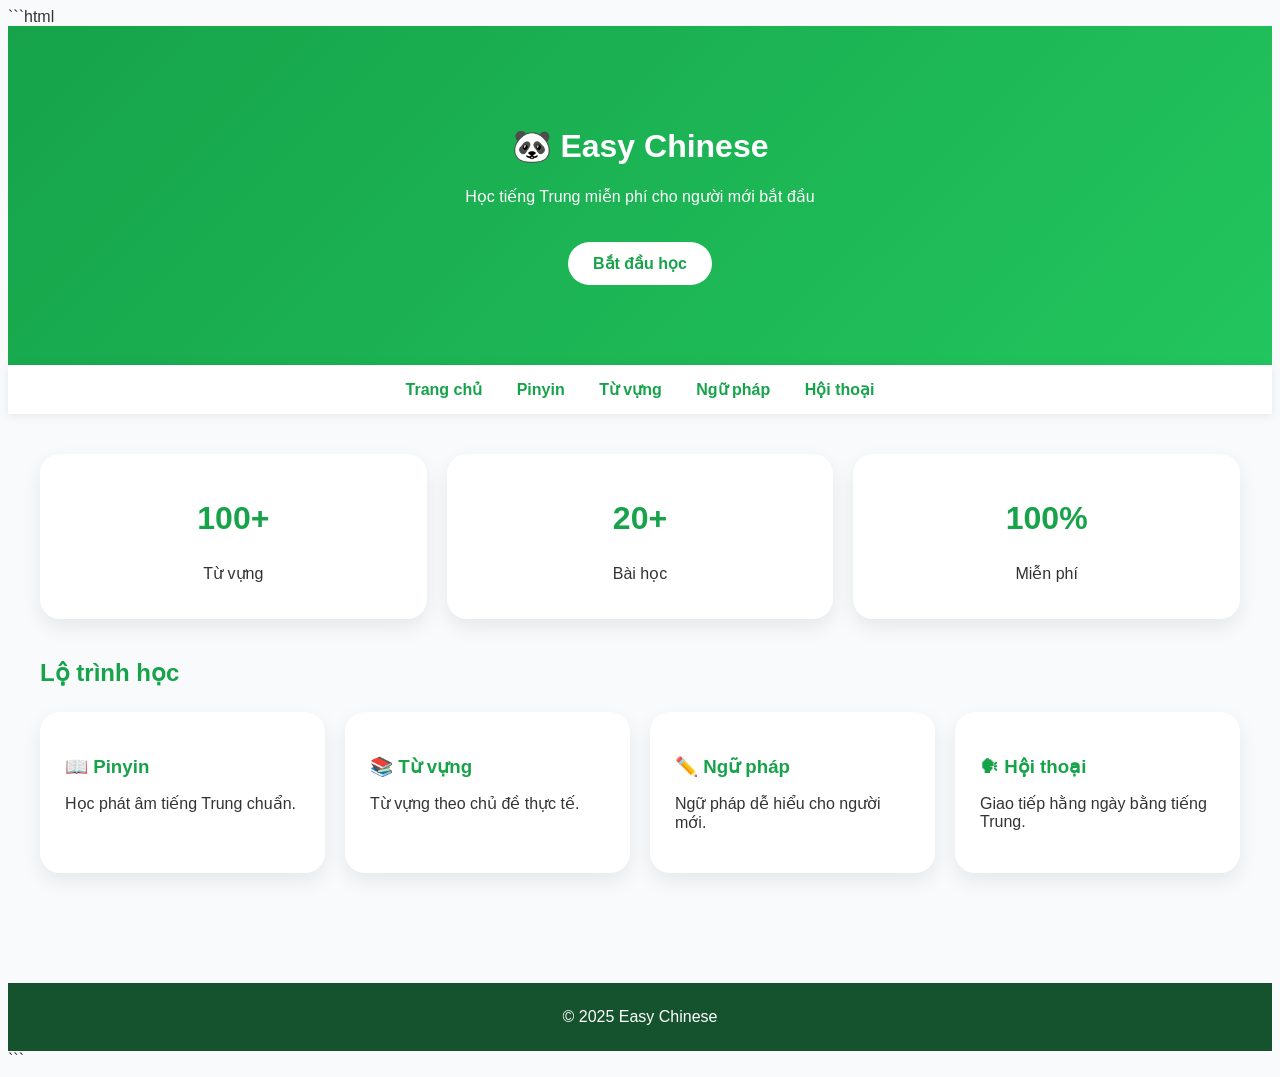
<file: index.html>
```html
<!DOCTYPE html>
<html lang="vi">
<head>
<meta charset="UTF-8">
<meta name="viewport" content="width=device-width, initial-scale=1.0">
<title>Easy Chinese</title>

<link rel="stylesheet" href="css/style.css">

<style>
.grid{
    display:grid;
    grid-template-columns:repeat(auto-fit,minmax(280px,1fr));
    gap:20px;
}

.stat-grid{
    display:grid;
    grid-template-columns:repeat(auto-fit,minmax(180px,1fr));
    gap:20px;
    margin-bottom:40px;
}

.stat{
    background:white;
    padding:20px;
    border-radius:20px;
    text-align:center;
    box-shadow:0 8px 20px rgba(0,0,0,.08);
}

.stat h2{
    color:#16a34a;
    font-size:32px;
}
</style>

</head>
<body>

<header>

<h1>🐼 Easy Chinese</h1>

<p>Học tiếng Trung miễn phí cho người mới bắt đầu</p>

<a href="pinyin.html" class="btn">
Bắt đầu học
</a>

</header>

<nav>
<a href="index.html">Trang chủ</a>
<a href="pinyin.html">Pinyin</a>
<a href="vocabulary.html">Từ vựng</a>
<a href="grammar.html">Ngữ pháp</a>
<a href="conversation.html">Hội thoại</a>
</nav>

<div class="container">

<div class="stat-grid">

<div class="stat">
<h2>100+</h2>
<p>Từ vựng</p>
</div>

<div class="stat">
<h2>20+</h2>
<p>Bài học</p>
</div>

<div class="stat">
<h2>100%</h2>
<p>Miễn phí</p>
</div>

</div>

<h2 style="color:#16a34a;margin-bottom:25px;">
Lộ trình học
</h2>

<div class="grid">

<div class="card">
<h3>📖 Pinyin</h3>
<p>Học phát âm tiếng Trung chuẩn.</p>
</div>

<div class="card">
<h3>📚 Từ vựng</h3>
<p>Từ vựng theo chủ đề thực tế.</p>
</div>

<div class="card">
<h3>✏️ Ngữ pháp</h3>
<p>Ngữ pháp dễ hiểu cho người mới.</p>
</div>

<div class="card">
<h3>🗣 Hội thoại</h3>
<p>Giao tiếp hằng ngày bằng tiếng Trung.</p>
</div>

</div>

</div>

<footer>
© 2025 Easy Chinese
</footer>

</body>
</html>
```
</file>
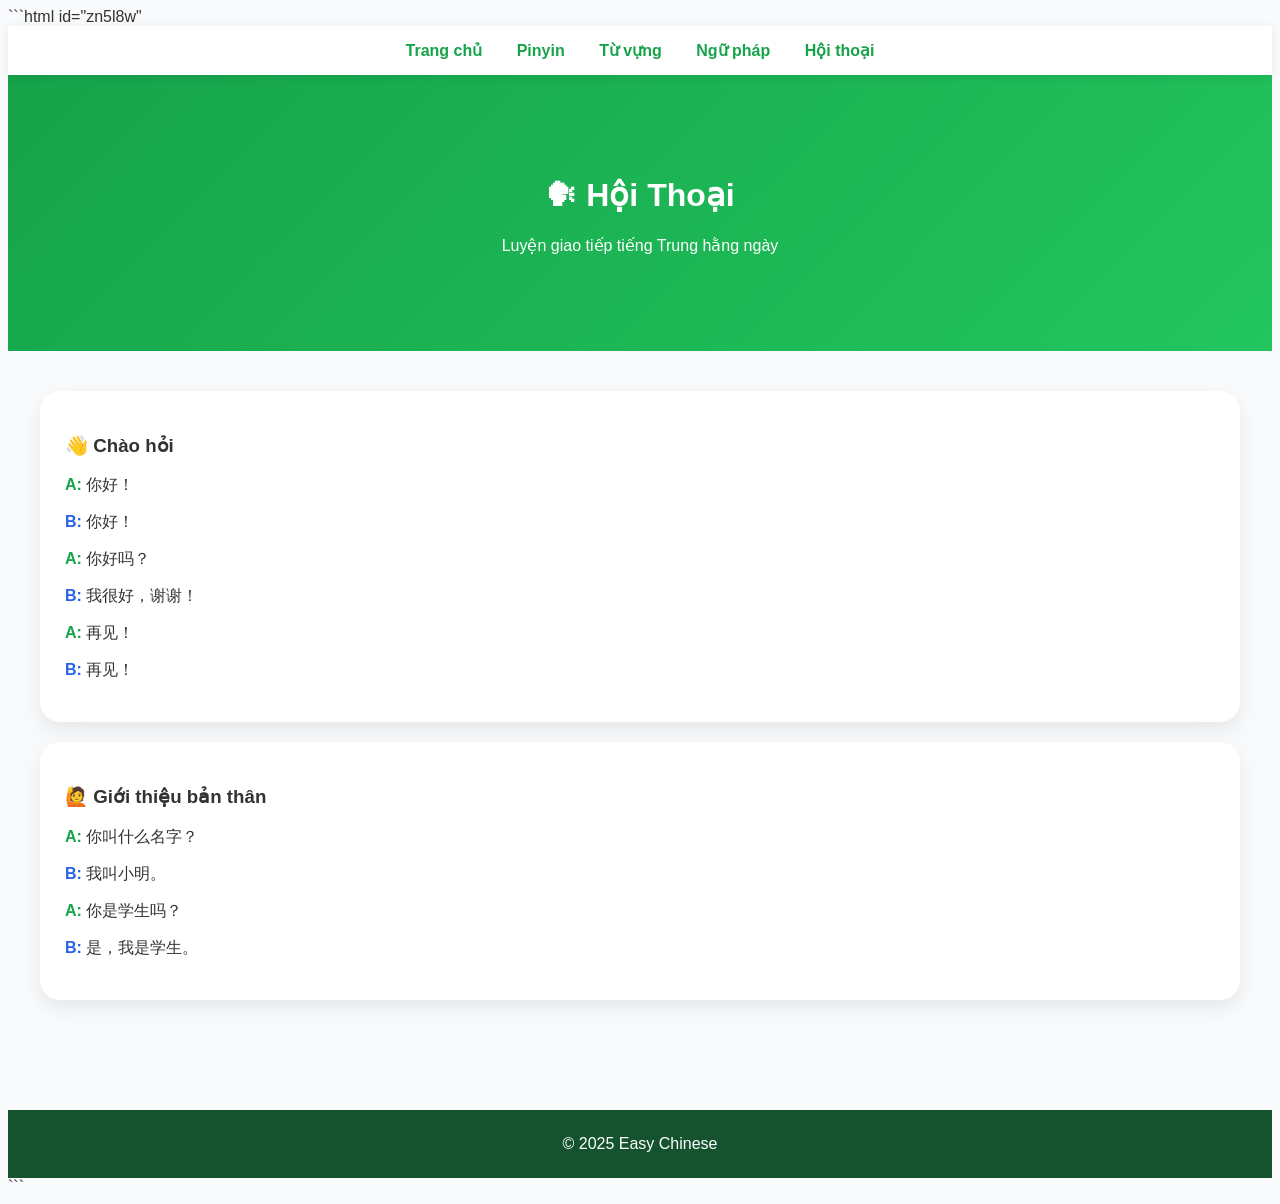
<file: conversation.html>
```html id="zn5l8w"
<!DOCTYPE html>
<html lang="vi">
<head>
<meta charset="UTF-8">
<meta name="viewport" content="width=device-width, initial-scale=1.0">
<title>Hội thoại - Easy Chinese</title>

<link rel="stylesheet" href="css/style.css">

<style>
.dialog{
    background:white;
    padding:25px;
    border-radius:20px;
    margin-bottom:20px;
    box-shadow:0 8px 20px rgba(0,0,0,.08);
}

.person-a{
    color:#16a34a;
    font-weight:bold;
}

.person-b{
    color:#2563eb;
    font-weight:bold;
}
</style>

</head>

<body>

<nav>
<a href="index.html">Trang chủ</a>
<a href="pinyin.html">Pinyin</a>
<a href="vocabulary.html">Từ vựng</a>
<a href="grammar.html">Ngữ pháp</a>
<a href="conversation.html">Hội thoại</a>
</nav>

<header>
<h1>🗣 Hội Thoại</h1>
<p>Luyện giao tiếp tiếng Trung hằng ngày</p>
</header>

<div class="container">

<div class="dialog">

<h3>👋 Chào hỏi</h3>

<p><span class="person-a">A:</span> 你好！</p>
<p><span class="person-b">B:</span> 你好！</p>

<p><span class="person-a">A:</span> 你好吗？</p>
<p><span class="person-b">B:</span> 我很好，谢谢！</p>

<p><span class="person-a">A:</span> 再见！</p>
<p><span class="person-b">B:</span> 再见！</p>

</div>

<div class="dialog">

<h3>🙋 Giới thiệu bản thân</h3>

<p><span class="person-a">A:</span> 你叫什么名字？</p>
<p><span class="person-b">B:</span> 我叫小明。</p>

<p><span class="person-a">A:</span> 你是学生吗？</p>
<p><span class="person-b">B:</span> 是，我是学生。</p>

</div>

</div>

<footer>
© 2025 Easy Chinese
</footer>

</body>
</html>
```
</file>
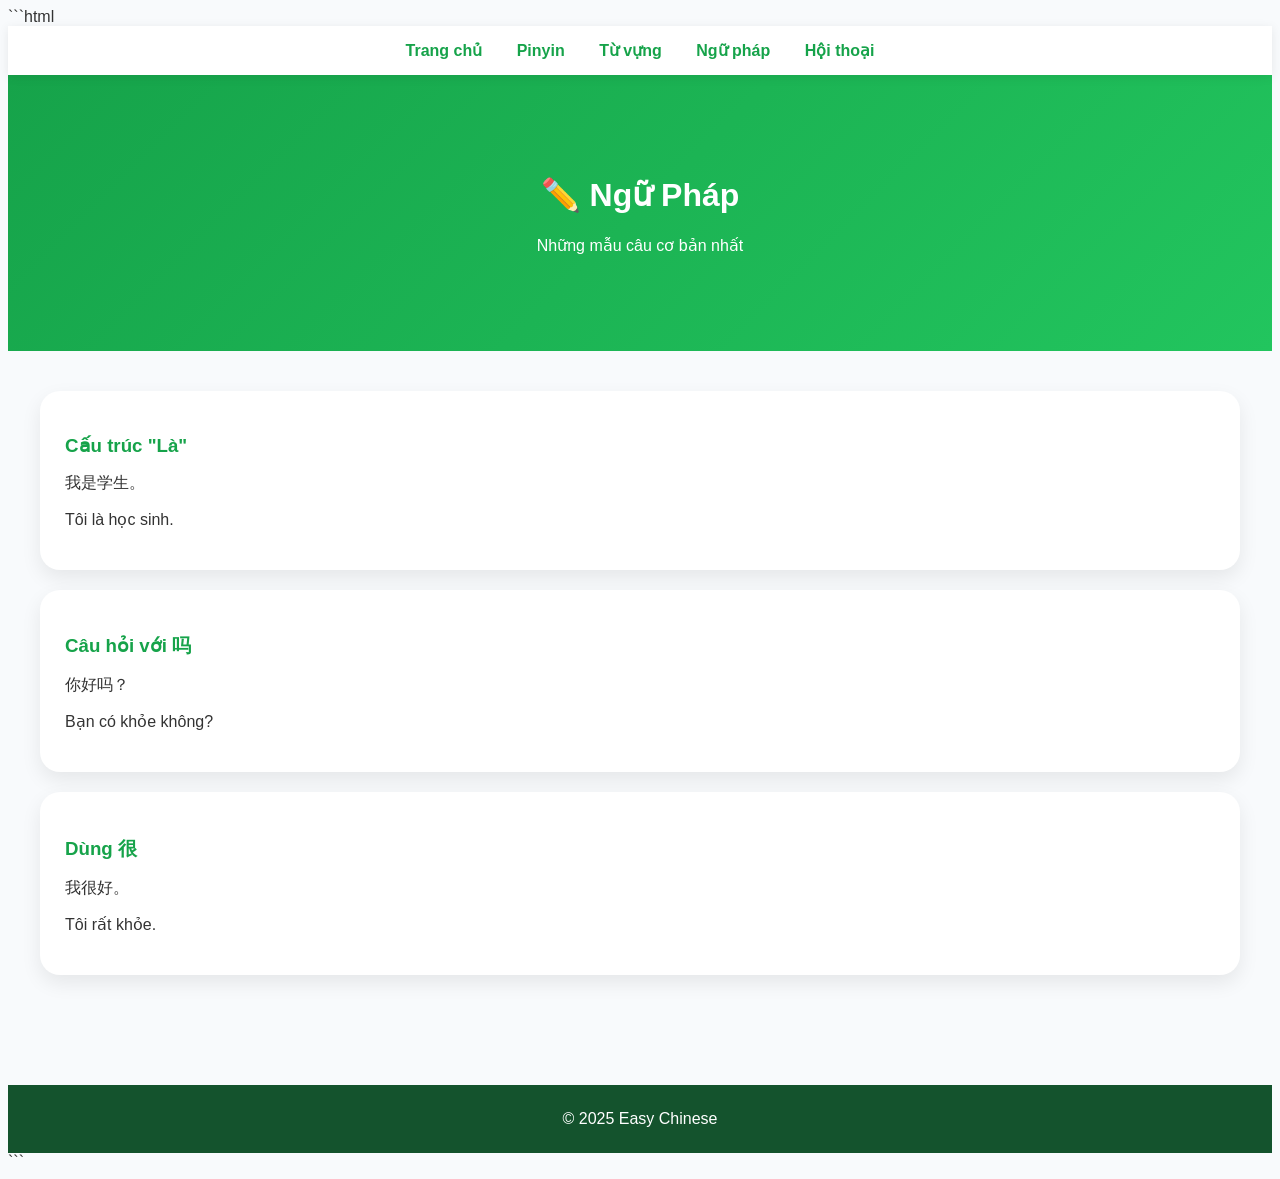
<file: grammar.html>
```html
<!DOCTYPE html>
<html lang="vi">
<head>
<meta charset="UTF-8">
<meta name="viewport" content="width=device-width, initial-scale=1.0">
<title>Ngữ pháp - Easy Chinese</title>

<link rel="stylesheet" href="css/style.css">
</head>

<body>

<nav>
<a href="index.html">Trang chủ</a>
<a href="pinyin.html">Pinyin</a>
<a href="vocabulary.html">Từ vựng</a>
<a href="grammar.html">Ngữ pháp</a>
<a href="conversation.html">Hội thoại</a>
</nav>

<header>
<h1>✏️ Ngữ Pháp</h1>
<p>Những mẫu câu cơ bản nhất</p>
</header>

<div class="container">

<div class="card">
<h3>Cấu trúc "Là"</h3>
<p>我是学生。</p>
<p>Tôi là học sinh.</p>
</div>

<div class="card">
<h3>Câu hỏi với 吗</h3>
<p>你好吗？</p>
<p>Bạn có khỏe không?</p>
</div>

<div class="card">
<h3>Dùng 很</h3>
<p>我很好。</p>
<p>Tôi rất khỏe.</p>
</div>

</div>

<footer>
© 2025 Easy Chinese
</footer>

</body>
</html>
```
</file>
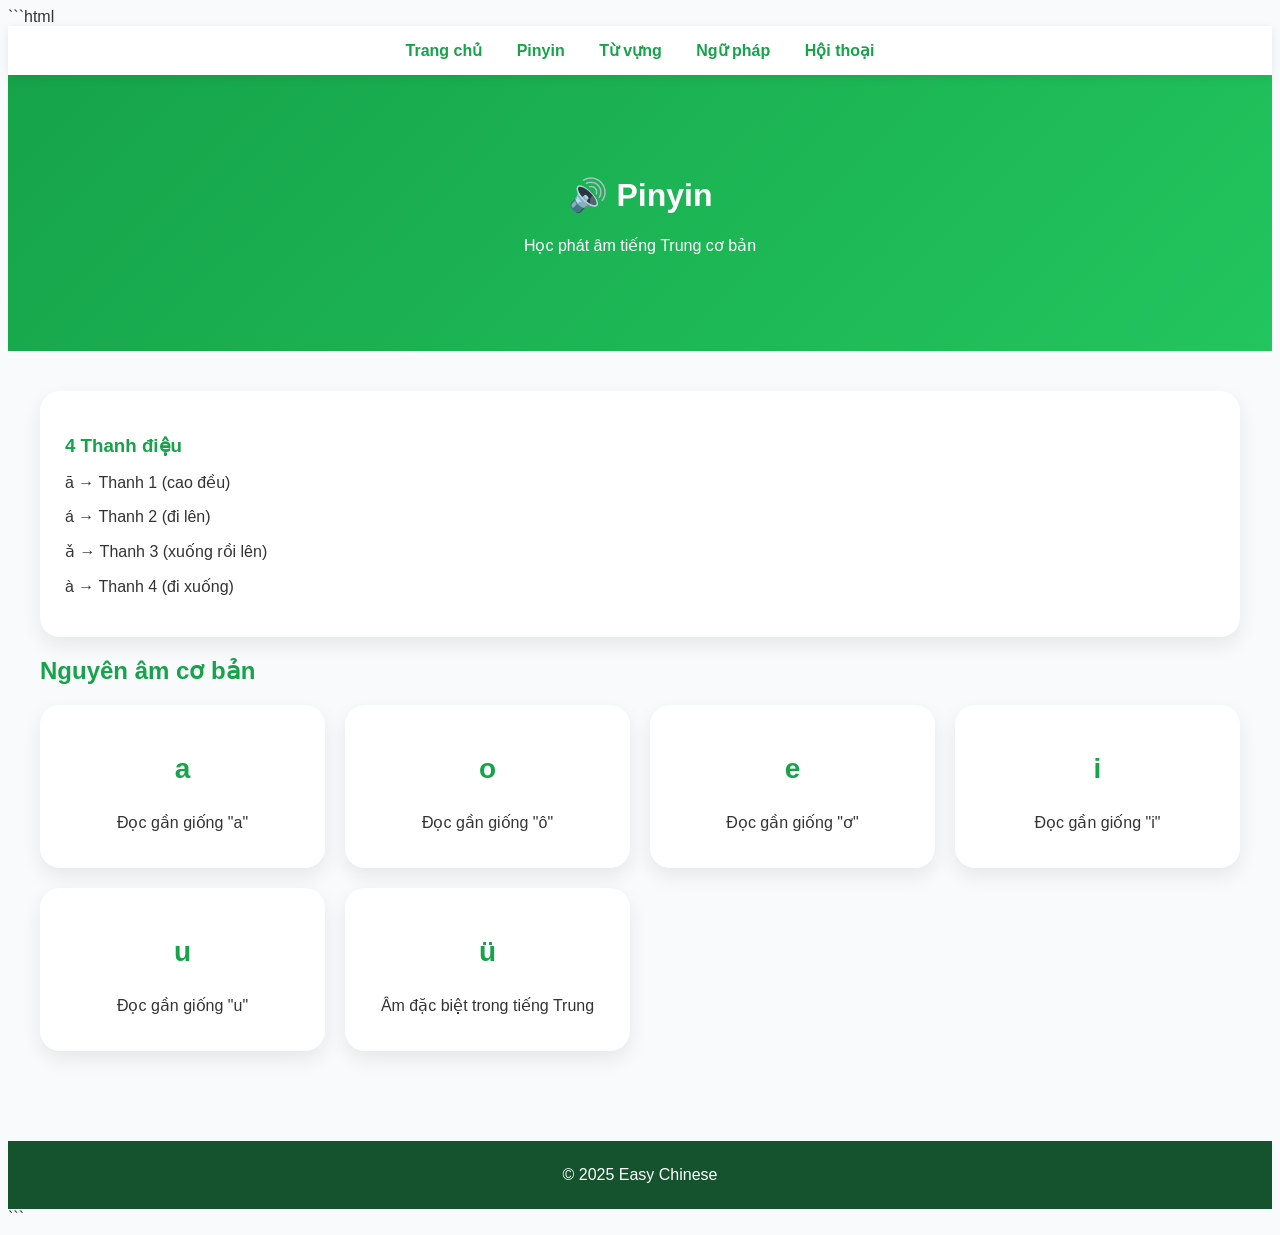
<file: pinyin.html>
```html
<!DOCTYPE html>
<html lang="vi">
<head>
<meta charset="UTF-8">
<meta name="viewport" content="width=device-width, initial-scale=1.0">
<title>Pinyin - Easy Chinese</title>

<link rel="stylesheet" href="css/style.css">

<style>
.grid{
    display:grid;
    grid-template-columns:repeat(auto-fit,minmax(250px,1fr));
    gap:20px;
}

.pinyin-box{
    background:white;
    padding:20px;
    border-radius:20px;
    text-align:center;
    box-shadow:0 8px 20px rgba(0,0,0,.08);
}

.pinyin-box h3{
    color:#16a34a;
    font-size:28px;
}
</style>

</head>
<body>

<nav>
<a href="index.html">Trang chủ</a>
<a href="pinyin.html">Pinyin</a>
<a href="vocabulary.html">Từ vựng</a>
<a href="grammar.html">Ngữ pháp</a>
<a href="conversation.html">Hội thoại</a>
</nav>

<header>
<h1>🔊 Pinyin</h1>
<p>Học phát âm tiếng Trung cơ bản</p>
</header>

<div class="container">

<div class="card">
<h3>4 Thanh điệu</h3>

<p>ā → Thanh 1 (cao đều)</p>
<p>á → Thanh 2 (đi lên)</p>
<p>ǎ → Thanh 3 (xuống rồi lên)</p>
<p>à → Thanh 4 (đi xuống)</p>
</div>

<h2 style="color:#16a34a;margin-bottom:20px;">
Nguyên âm cơ bản
</h2>

<div class="grid">

<div class="pinyin-box">
<h3>a</h3>
<p>Đọc gần giống "a"</p>
</div>

<div class="pinyin-box">
<h3>o</h3>
<p>Đọc gần giống "ô"</p>
</div>

<div class="pinyin-box">
<h3>e</h3>
<p>Đọc gần giống "ơ"</p>
</div>

<div class="pinyin-box">
<h3>i</h3>
<p>Đọc gần giống "i"</p>
</div>

<div class="pinyin-box">
<h3>u</h3>
<p>Đọc gần giống "u"</p>
</div>

<div class="pinyin-box">
<h3>ü</h3>
<p>Âm đặc biệt trong tiếng Trung</p>
</div>

</div>

</div>

<footer>
© 2025 Easy Chinese
</footer>

</body>
</html>
```
</file>
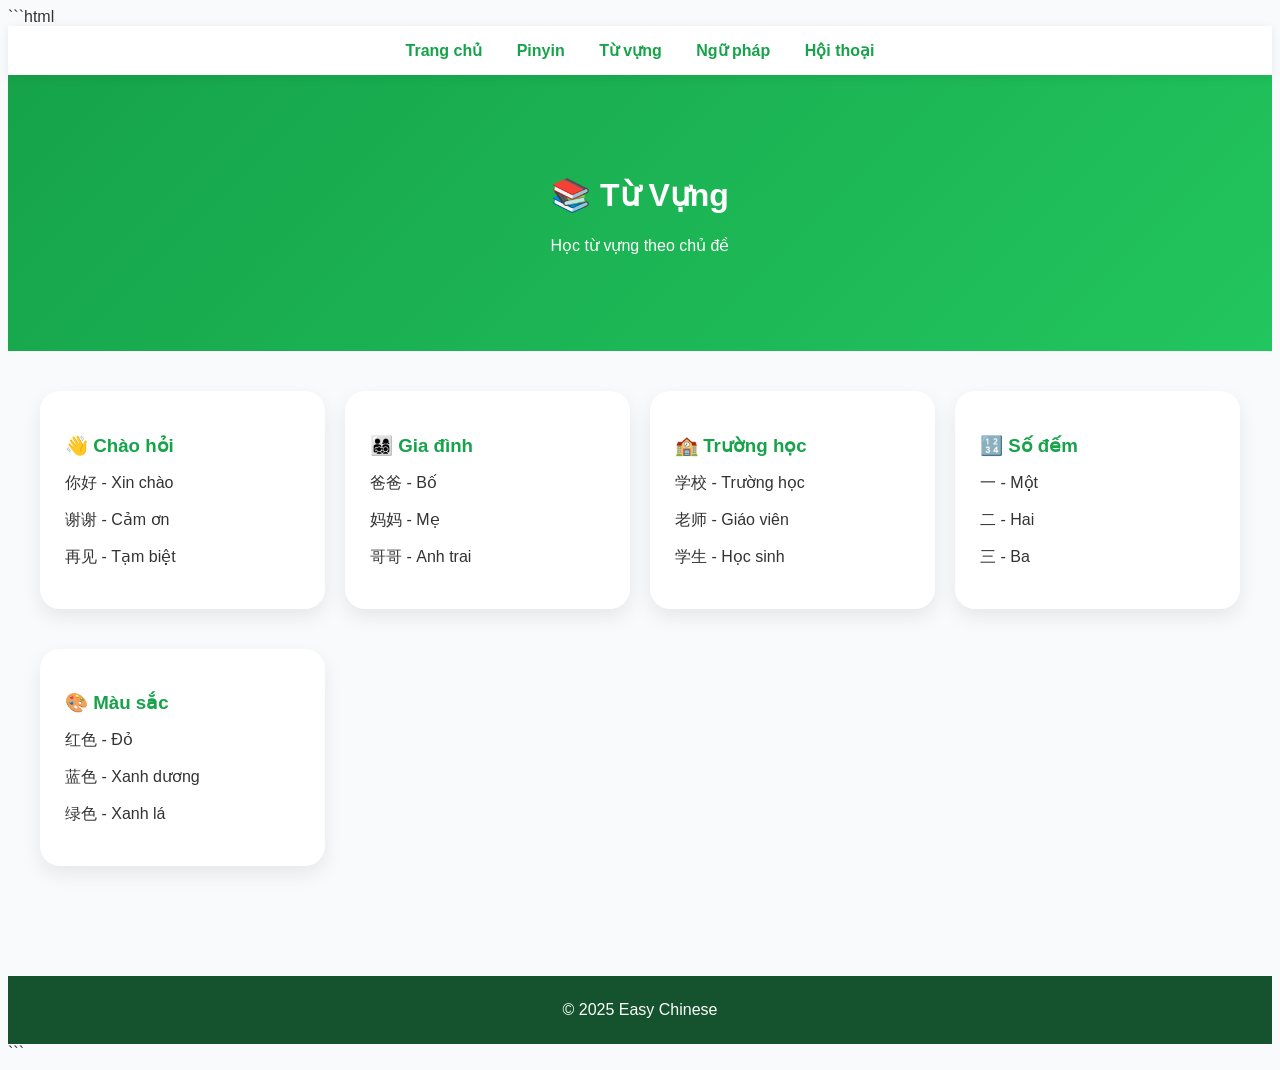
<file: vocabulary.html>
```html
<!DOCTYPE html>
<html lang="vi">
<head>
<meta charset="UTF-8">
<meta name="viewport" content="width=device-width, initial-scale=1.0">
<title>Từ vựng - Easy Chinese</title>

<link rel="stylesheet" href="css/style.css">

<style>
.vocab{
    display:grid;
    grid-template-columns:repeat(auto-fit,minmax(280px,1fr));
    gap:20px;
}
</style>

</head>
<body>

<nav>
<a href="index.html">Trang chủ</a>
<a href="pinyin.html">Pinyin</a>
<a href="vocabulary.html">Từ vựng</a>
<a href="grammar.html">Ngữ pháp</a>
<a href="conversation.html">Hội thoại</a>
</nav>

<header>
<h1>📚 Từ Vựng</h1>
<p>Học từ vựng theo chủ đề</p>
</header>

<div class="container">

<div class="vocab">

<div class="card">
<h3>👋 Chào hỏi</h3>
<p>你好 - Xin chào</p>
<p>谢谢 - Cảm ơn</p>
<p>再见 - Tạm biệt</p>
</div>

<div class="card">
<h3>👨‍👩‍👧‍👦 Gia đình</h3>
<p>爸爸 - Bố</p>
<p>妈妈 - Mẹ</p>
<p>哥哥 - Anh trai</p>
</div>

<div class="card">
<h3>🏫 Trường học</h3>
<p>学校 - Trường học</p>
<p>老师 - Giáo viên</p>
<p>学生 - Học sinh</p>
</div>

<div class="card">
<h3>🔢 Số đếm</h3>
<p>一 - Một</p>
<p>二 - Hai</p>
<p>三 - Ba</p>
</div>

<div class="card">
<h3>🎨 Màu sắc</h3>
<p>红色 - Đỏ</p>
<p>蓝色 - Xanh dương</p>
<p>绿色 - Xanh lá</p>
</div>

</div>

</div>

<footer>
© 2025 Easy Chinese
</footer>

</body>
</html>
```
</file>
<file: css/style.css>
```css
*{
    margin:0;
    padding:0;
    box-sizing:border-box;
}

body{
    font-family:Arial,sans-serif;
    background:#f8fafc;
    color:#333;
}

header{
    background:linear-gradient(135deg,#16a34a,#22c55e);
    color:white;
    text-align:center;
    padding:80px 20px;
}

nav{
    background:white;
    padding:15px;
    text-align:center;
    box-shadow:0 2px 10px rgba(0,0,0,.08);
    position:sticky;
    top:0;
}

nav a{
    color:#16a34a;
    text-decoration:none;
    margin:0 15px;
    font-weight:bold;
}

.container{
    max-width:1200px;
    margin:auto;
    padding:40px 20px;
}

.card{
    background:white;
    padding:25px;
    border-radius:20px;
    box-shadow:0 8px 20px rgba(0,0,0,.08);
    margin-bottom:20px;
}

.card h3{
    color:#16a34a;
    margin-bottom:10px;
}

.btn{
    display:inline-block;
    padding:12px 25px;
    background:white;
    color:#16a34a;
    text-decoration:none;
    border-radius:30px;
    font-weight:bold;
    margin-top:20px;
}

footer{
    background:#14532d;
    color:white;
    text-align:center;
    padding:25px;
    margin-top:50px;
}
```css id="4afz0d"
.card,
.dialog,
.stat{
    transition:0.3s;
}

.card:hover,
.dialog:hover,
.stat:hover{
    transform:translateY(-5px);
}

nav a:hover{
    color:#22c55e;
}

body{
    scroll-behavior:smooth;
}
</file>
